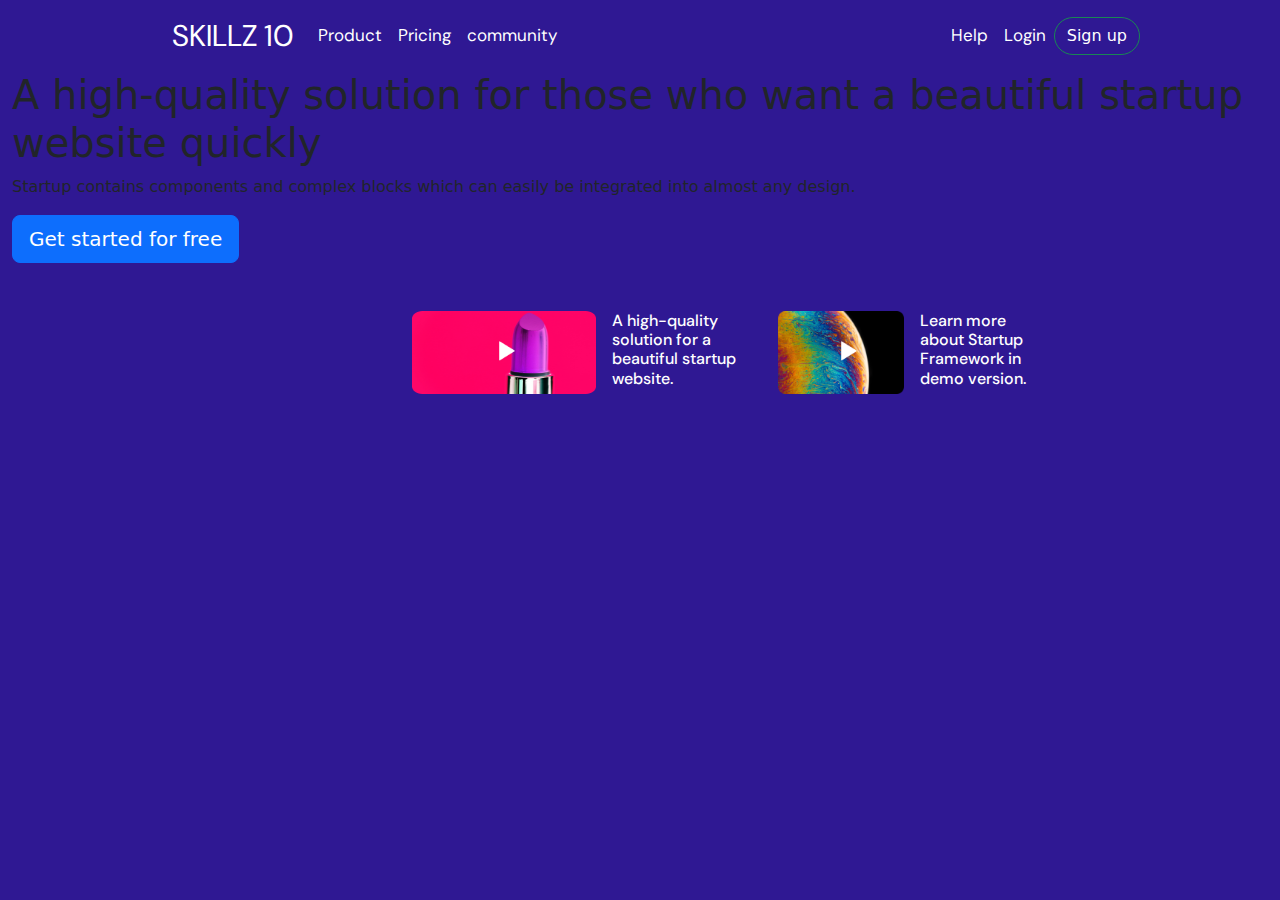
<file: index.html>
<!DOCTYPE html>
<html lang="en">
<head>
    <meta charset="UTF-8">
    <meta name="viewport" content="width=device-width, initial-scale=1.0">
    <title>header 10</title>
    <link href="https://cdn.jsdelivr.net/npm/bootstrap@5.3.3/dist/css/bootstrap.min.css" rel="stylesheet" integrity="sha384-QWTKZyjpPEjISv5WaRU9OFeRpok6YctnYmDr5pNlyT2bRjXh0JMhjY6hW+ALEwIH" crossorigin="anonymous">
    <link rel="stylesheet" href="./style.css">
</head>
<body>
<div class="container-fluid">
    <div class="row">
      <!-- nav section -->
    <nav class="navbar navbar-expand-lg">
        <div class="container-fluid">
          <a class="navbar-brand" href="#">SKILLZ 10</a>
          <button class="navbar-toggler" type="button" data-bs-toggle="collapse" data-bs-target="#navbarText" aria-controls="navbarText" aria-expanded="false" aria-label="Toggle navigation">
            <span class="navbar-toggler-icon"></span>
          </button>
          <div class="collapse navbar-collapse" id="navbarText">
            <ul class="navbar-nav me-auto mb-2 mb-lg-0">
                <li class="nav-item">
                    <a class="nav-link" href="#">Product</a>
                  </li>
              <li class="nav-item">
                <a class="nav-link" href="#">Pricing</a>
              </li>
              <li class="nav-item">
                <a class="nav-link" href="#">community</a>
              </li>
            </ul>
            <ul class="navbar-nav ms-auto mb-2 mb-lg-0">
                <li class="nav-item">
                    <a class="nav-link" href="#">Help</a>
                  </li>
                <li class="nav-item">
                  <a class="nav-link" href="#">Login</a>
                </li>
                </ul>
                <button type="button" class="btn btn-outline-success">Sign up</button>
          </div>
        </div>
      </nav>
 <!-- nav section -->

<!-- hero section -->
         

<div  class="col-lg-12 col-md-12 col-sm-12">


        <h1>A high-quality solution for those who want a beautiful startup website quickly</h1>
        
        
        
                  <p>Startup contains components and complex blocks which can easily be integrated into almost any design.</p>
                  
                  <button type="button" class="btn btn-primary btn-lg">Get started for free</button>
        
                  </div>
        
                  <div class="assk">
    <div class="col-3kk">
        <img src="./assets/Mask.png" alt="first vid">
        <img src="./assets/fa-play.png" alt="play">
    <h6>A high-quality solution for a beautiful startup website.</h6>
    
    </div>
    <div class="col-3">
    <img src="./assets/Mask (1).png" alt="second video">
    <img src="./assets/fa-play.png" alt="play.">
    
    <h6>Learn more about Startup Framework in demo version.</h6>
    </div>
    
                  </div>
    </div>
    
  </div>

    
              <!-- hero section -->













 <!-- bootstrapsection -->
    <script src="https://cdn.jsdelivr.net/npm/@popperjs/core@2.11.8/dist/umd/popper.min.js" integrity="sha384-I7E8VVD/ismYTF4hNIPjVp/Zjvgyol6VFvRkX/vR+Vc4jQkC+hVqc2pM8ODewa9r" crossorigin="anonymous"></script>
<script src="https://cdn.jsdelivr.net/npm/bootstrap@5.3.3/dist/js/bootstrap.min.js" integrity="sha384-0pUGZvbkm6XF6gxjEnlmuGrJXVbNuzT9qBBavbLwCsOGabYfZo0T0to5eqruptLy" crossorigin="anonymous"></script>
</body>
</html>
</file>
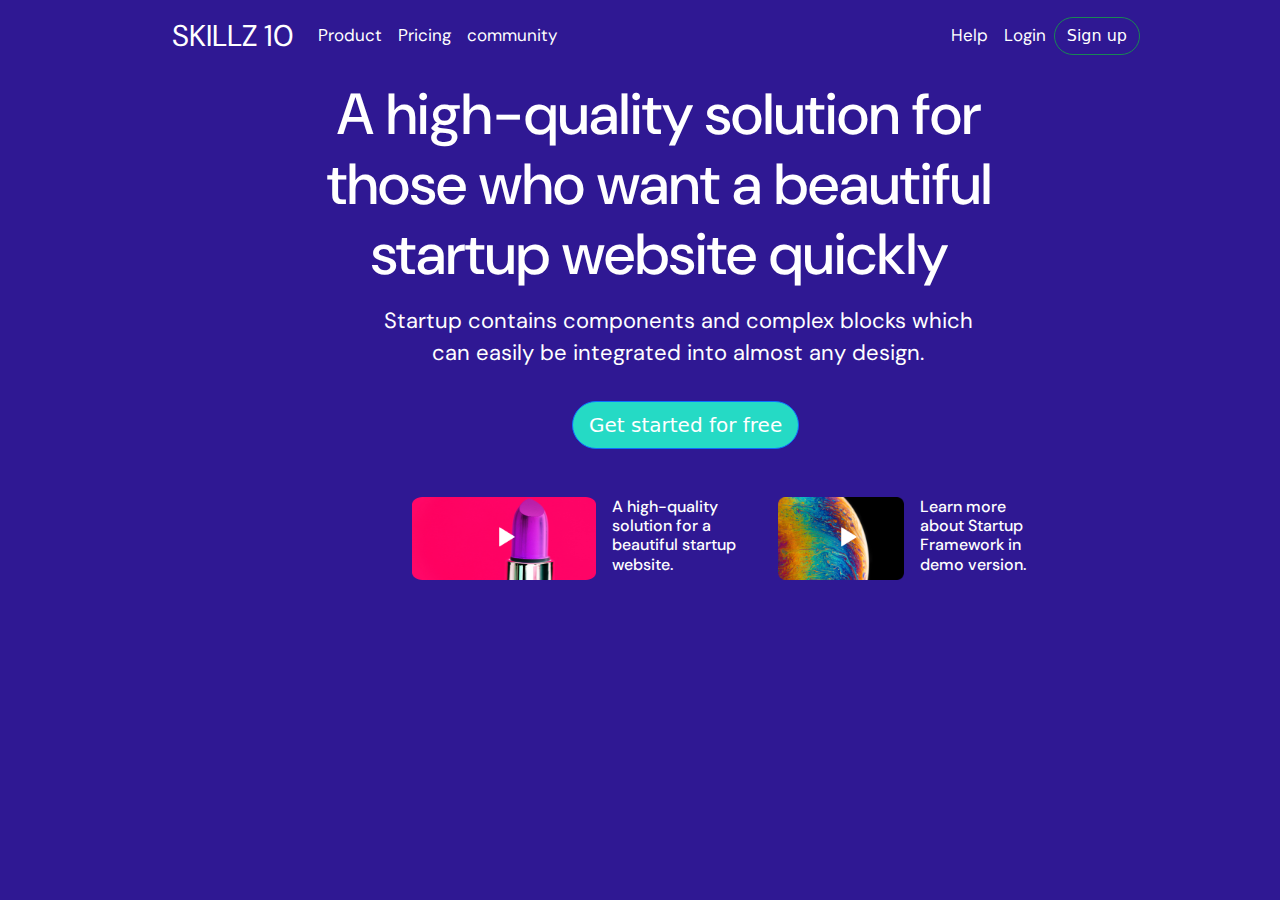
<file: header 10.html>
<!DOCTYPE html>
<!-- saved from url=(0032)http://127.0.0.1:5501/index.html -->
<html lang="en"><head><meta http-equiv="Content-Type" content="text/html; charset=UTF-8">
    
    <meta name="viewport" content="width=device-width, initial-scale=1.0">
    <title>header 10</title>
    <link href="./header 10_files/bootstrap.min.css" rel="stylesheet" integrity="sha384-QWTKZyjpPEjISv5WaRU9OFeRpok6YctnYmDr5pNlyT2bRjXh0JMhjY6hW+ALEwIH" crossorigin="anonymous">
    <link rel="stylesheet" href="./header 10_files/style.css">
</head>
<body>
<div class="container-fluid">
    <div class="row">
      <!-- nav section -->
    <nav class="navbar navbar-expand-lg">
        <div class="container-fluid">
          <a class="navbar-brand" href="http://127.0.0.1:5501/index.html#">SKILLZ 10</a>
          <button class="navbar-toggler" type="button" data-bs-toggle="collapse" data-bs-target="#navbarText" aria-controls="navbarText" aria-expanded="false" aria-label="Toggle navigation">
            <span class="navbar-toggler-icon"></span>
          </button>
          <div class="collapse navbar-collapse" id="navbarText">
            <ul class="navbar-nav me-auto mb-2 mb-lg-0">
                <li class="nav-item">
                    <a class="nav-link" href="http://127.0.0.1:5501/index.html#">Product</a>
                  </li>
              <li class="nav-item">
                <a class="nav-link" href="http://127.0.0.1:5501/index.html#">Pricing</a>
              </li>
              <li class="nav-item">
                <a class="nav-link" href="http://127.0.0.1:5501/index.html#">community</a>
              </li>
            </ul>
            <ul class="navbar-nav ms-auto mb-2 mb-lg-0">
                <li class="nav-item">
                    <a class="nav-link" href="http://127.0.0.1:5501/index.html#">Help</a>
                  </li>
                <li class="nav-item">
                  <a class="nav-link" href="http://127.0.0.1:5501/index.html#">Login</a>
                </li>
                </ul>
                <button type="button" class="btn btn-outline-success">Sign up</button>
          </div>
        </div>
      </nav>
 <!-- nav section -->

<!-- hero section -->
         

<div class="col-12">


        <h1>A high-quality solution for those who want a beautiful startup website quickly</h1>
        
        
        
                  <p>Startup contains components and complex blocks which can easily be integrated into almost any design.</p>
                  
                  <button type="button" class="btn btn-primary btn-lg">Get started for free</button>
        
                  </div>
        
                  <div class="assk">
    <div class="col-3kk">
        <img src="./header 10_files/Mask.png" alt="first vid">
        <img src="./header 10_files/fa-play.png" alt="play">
    <h6>A high-quality solution for a beautiful startup website.</h6>
    
    </div>
    <div class="col-3">
    <img src="./header 10_files/Mask (1).png" alt="second video">
    <img src="./header 10_files/fa-play.png" alt="play.">
    
    <h6>Learn more about Startup Framework in demo version.</h6>
    </div>
    
                  </div>
    </div>
    
  </div>

    
              <!-- hero section -->













 <!-- bootstrapsection -->
    <script src="./header 10_files/popper.min.js.download" integrity="sha384-I7E8VVD/ismYTF4hNIPjVp/Zjvgyol6VFvRkX/vR+Vc4jQkC+hVqc2pM8ODewa9r" crossorigin="anonymous"></script>
<script src="./header 10_files/bootstrap.min.js.download" integrity="sha384-0pUGZvbkm6XF6gxjEnlmuGrJXVbNuzT9qBBavbLwCsOGabYfZo0T0to5eqruptLy" crossorigin="anonymous"></script>
<!-- Code injected by live-server -->
<script>
	// <![CDATA[  <-- For SVG support
	if ('WebSocket' in window) {
		(function () {
			function refreshCSS() {
				var sheets = [].slice.call(document.getElementsByTagName("link"));
				var head = document.getElementsByTagName("head")[0];
				for (var i = 0; i < sheets.length; ++i) {
					var elem = sheets[i];
					var parent = elem.parentElement || head;
					parent.removeChild(elem);
					var rel = elem.rel;
					if (elem.href && typeof rel != "string" || rel.length == 0 || rel.toLowerCase() == "stylesheet") {
						var url = elem.href.replace(/(&|\?)_cacheOverride=\d+/, '');
						elem.href = url + (url.indexOf('?') >= 0 ? '&' : '?') + '_cacheOverride=' + (new Date().valueOf());
					}
					parent.appendChild(elem);
				}
			}
			var protocol = window.location.protocol === 'http:' ? 'ws://' : 'wss://';
			var address = protocol + window.location.host + window.location.pathname + '/ws';
			var socket = new WebSocket(address);
			socket.onmessage = function (msg) {
				if (msg.data == 'reload') window.location.reload();
				else if (msg.data == 'refreshcss') refreshCSS();
			};
			if (sessionStorage && !sessionStorage.getItem('IsThisFirstTime_Log_From_LiveServer')) {
				console.log('Live reload enabled.');
				sessionStorage.setItem('IsThisFirstTime_Log_From_LiveServer', true);
			}
		})();
	}
	else {
		console.error('Upgrade your browser. This Browser is NOT supported WebSocket for Live-Reloading.');
	}
	// ]]>
</script>

</body></html>
</file>
<file: style.css>
@import url('https://fonts.googleapis.com/css2?family=DM+Sans:ital,opsz,wght@0,9..40,100..1000;1,9..40,100..1000&display=swap');

/* font-family: "DM Sans", sans-serif; */

:root{
   --dmsans:"DM Sans", sans-serif; 
}

body{
background-color: #2F1893;
overflow-y: hidden;
overflow-x: hidden;


}

.navbar-nav{
    font-size: 17px;
    font-family: var(--dmsans);
}   

.navbar-nav li a{
    color:white;
}

.navbar-brand{
    font-size: 30px;
    font-family: var(--dmsans);
    margin-left: 10rem;
    color: white}

    .navbar-collapse button{
        background-color: transparent;
        border-radius: 999px;
        color: white;
        margin-right: 8rem;
        }

        .col-12 {
margin-left: 17rem;


        }
        .col-12 h1{

            margin-top: .5rem;
            font-size: 58px;
            font-family: var(--dmsans);
            line-height: 70px;
            width:750px;
            color: white;
            text-align: center;
            justify-content: center;
        }


        .col-12 p{

            margin-top: 1rem;
            font-family: var(--dmsans);
            color: white;
            font-size: 22px;
            line-height: 32px;
            width: 50%;
            text-align: center;
            justify-content: center;
            margin-left: 5rem;

        }


        .col-12 button{
           
            border-radius: 999px;
            background-color: #25DAC5;
            color: white;
            margin-left: 18rem;
margin-top: 1rem;
        }

        .assk{
            display: flex;
        }

        .col-3{
            display: flex;
            margin-right: 11rem;
            margin-top: 3rem;
            position: relative;
        }   
        .col-3 img{
            width: 40%;
            height: 70%;
                    }

                    .col-3 img:last-of-type{
                        width: 16px;
                        height: 20px;
                        position: absolute;
                        right: 75%;
                        top: 25%;
                    }
            
             .col-3 h6{
                        width: 40%;
                        color: white;
                        margin-left: 1rem;
                        font-family: var(--dmsans);
                        
                    }

.col-3kk{
    display: flex;
    margin-left: 15rem;
    margin-top: 3rem;
    position: relative;
}


        .col-3kk img{
width: 35%;
height: 70%;
margin-left: 10rem;
        }

        .col-3kk img:last-of-type{
            width: 16px;
            height: 20px;
            position: absolute;
            right: 50%;
            top: 25%;
        }


        .col-3kk h6{
            width: 30%;
            color: white;
            margin-left: 1rem;
            font-family: var(--dmsans);
        }
</file>
<file: header 10_files/style.css>
@import url('https://fonts.googleapis.com/css2?family=DM+Sans:ital,opsz,wght@0,9..40,100..1000;1,9..40,100..1000&display=swap');

/* font-family: "DM Sans", sans-serif; */

:root{
   --dmsans:"DM Sans", sans-serif; 
}

body{
background-color: #2F1893;
overflow-y: hidden;
overflow-x: hidden;


}

.navbar-nav{
    font-size: 17px;
    font-family: var(--dmsans);
}   

.navbar-nav li a{
    color:white;
}

.navbar-brand{
    font-size: 30px;
    font-family: var(--dmsans);
    margin-left: 10rem;
    color: white}

    .navbar-collapse button{
        background-color: transparent;
        border-radius: 999px;
        color: white;
        margin-right: 8rem;
        }

        .col-12 {
margin-left: 17rem;


        }
        .col-12 h1{

            margin-top: .5rem;
            font-size: 58px;
            font-family: var(--dmsans);
            line-height: 70px;
            width:750px;
            color: white;
            text-align: center;
            justify-content: center;
        }


        .col-12 p{

            margin-top: 1rem;
            font-family: var(--dmsans);
            color: white;
            font-size: 22px;
            line-height: 32px;
            width: 50%;
            text-align: center;
            justify-content: center;
            margin-left: 5rem;

        }


        .col-12 button{
           
            border-radius: 999px;
            background-color: #25DAC5;
            color: white;
            margin-left: 18rem;
margin-top: 1rem;
        }

        .assk{
            display: flex;
        }

        .col-3{
            display: flex;
            margin-right: 11rem;
            margin-top: 3rem;
            position: relative;
        }   
        .col-3 img{
            width: 40%;
            height: 70%;
                    }

                    .col-3 img:last-of-type{
                        width: 16px;
                        height: 20px;
                        position: absolute;
                        right: 75%;
                        top: 25%;
                    }
            
             .col-3 h6{
                        width: 40%;
                        color: white;
                        margin-left: 1rem;
                        font-family: var(--dmsans);
                        
                    }

.col-3kk{
    display: flex;
    margin-left: 15rem;
    margin-top: 3rem;
    position: relative;
}


        .col-3kk img{
width: 35%;
height: 70%;
margin-left: 10rem;
        }

        .col-3kk img:last-of-type{
            width: 16px;
            height: 20px;
            position: absolute;
            right: 50%;
            top: 25%;
        }


        .col-3kk h6{
            width: 30%;
            color: white;
            margin-left: 1rem;
            font-family: var(--dmsans);
        }
</file>
